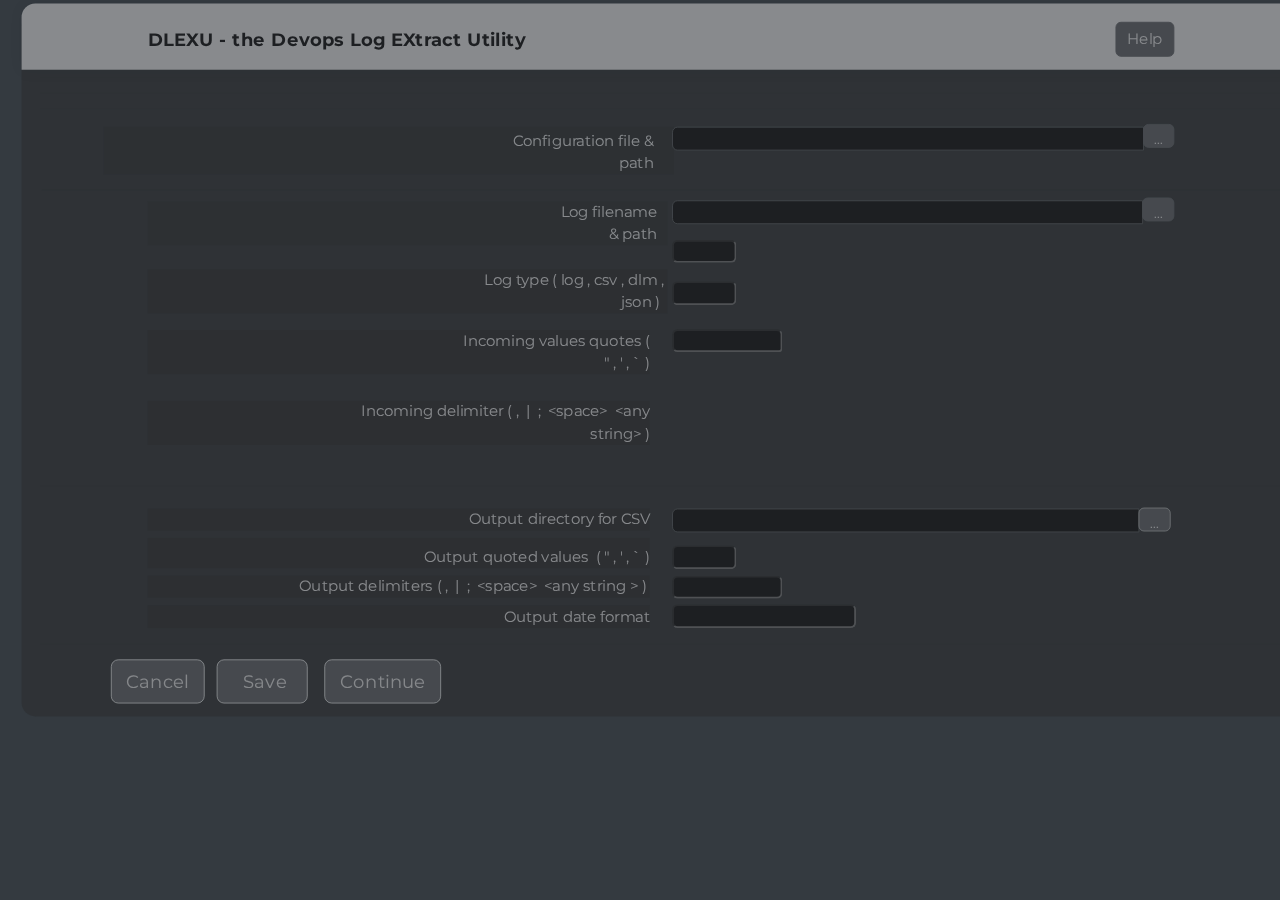
<file: dlexu/DlexuMenu/lib/index.html>
<!DOCTYPE html>
<html data-bs-theme="light" lang="en"
    style="background: var(--bs-gray-dark);height: 780px;opacity: 1;padding: 0px 0px 0px 0px;margin-left: -6px;padding-left: 2px;padding-top: 16px;margin-top: -34px;padding-bottom: 0px;margin-bottom: -124px;">

<head>
    <meta charset="utf-8">
    <meta name="viewport" content="width=device-width, initial-scale=1.0, shrink-to-fit=no">
    <title>Home - Brand</title>
    <link rel="stylesheet" href="assets/bootstrap/css/bootstrap.min.css">
    <link rel="stylesheet"
        href="https://fonts.googleapis.com/css?family=Montserrat:400,400i,700,700i,600,600i&amp;display=swap">
    <link rel="stylesheet" href="assets/css/styles.min.css">
</head>

<body
    style="height: 100%; width: 100%; min-width: 1390px; min-height: 765px; opacity: 0.54;filter: brightness(85%) contrast(91%) grayscale(37%) hue-rotate(360deg) saturate(5%);background: var(--bs-secondary-color);transform: translate(-164px) scale(0.92);margin-left: 134px;border-color: var(--bs-body-color);border-top-left-radius: 15px;border-top-right-radius: 15px;border-bottom-right-radius: 15px;border-bottom-left-radius: 15px;padding: 20px;backdrop-filter: opacity(0) brightness(106%);overflow: hidden;">
    <nav class="navbar navbar-expand-lg fixed-top bg-body clean-navbar navbar-light"
        style="margin: -5px 0px 12px;margin-bottom: -24px;margin-top: -10px;padding-bottom: 13px;border-top-left-radius: 15px;border-top-right-radius: 15px;">
        <div class="container"><a class="navbar-brand logo" href="#" style="font-size: 20px;font-weight: bold;">DLEXU -
                the Devops Log EXtract Utility</a><button class="btn btn-primary" type="button">Help</button></div>
    </nav>
    <hr>
    <hr>
    <hr>
    <hr>
    <hr style="opacity: 0.17;">
    <main class="page landing-page">
        <section>
            <div>
                <div class="container">
                    <div class="row">
                        <div class="col-md-6">
                            <div class="vstack"><label class="form-label"
                                    style="text-align: right;margin: 2px -17px 8px -19px;margin-top: 3px;background: var(--bs-secondary-color);color: var(--bs-body-bg);padding-top: 4px;padding-right: 22px;border-width: 0px;margin-right: -26px;padding-left: 443px;margin-left: -48px;">Configuration
                                    file &amp; path</label></div>
                        </div>
                        <div class="col-md-6">
                            <div class="vstack">
                                <div class="input-group"><input class="form-control" type="text"
                                        style="font-size: 14px;padding-bottom: 0px;padding-top: 0px;margin-top: 3px;margin-bottom: 9px;--bs-body-color: var(--bs-emphasis-color);--bs-body-bg: var(--bs-body-color);color: var(--bs-secondary-bg);background: var(--bs-body-color);height: 25.6px;"><button
                                        class="btn btn-primary" type="button"
                                        style="padding-left: 11px;margin-bottom: 3px;height: 25.6px;border-top-left-radius: 6px;border-bottom-left-radius: 6px;font-size: 14px;background: rgb(13, 110, 253);">...</button>
                                </div>
                            </div>
                        </div>
                    </div>
                </div>
            </div>
            <hr style="--bs-body-bg: var(--bs-body-color);--bs-body-color: var(--bs-border-color);margin: 8px 2px;">
            <section>
                <div>
                    <div class="container">
                        <div class="row">
                            <div class="col-md-6">
                                <div class="vstack"><label class="form-label"
                                        style="text-align: right;padding-top: 0px;margin-top: 4px;margin-right: -19px;color: var(--bs-body-bg);background: var(--bs-secondary-color);padding-left: 439px;padding-right: 11px;">Log
                                        filename &amp; path</label><label class="form-label"
                                        style="text-align: right;padding-top: 0px;padding-right: 4px;margin-right: -19px;color: var(--bs-body-bg);background: var(--bs-body-color);padding-left: 358px;margin-top: 18px;">Log
                                        type ( log , csv , dlm , json )&nbsp;</label><label class="form-label"
                                        style="text-align: right;padding-top: 0px;color: var(--bs-body-bg);background: var(--bs-body-color);padding-left: 338px;margin-bottom: 11px;margin-top: 10px;">Incoming
                                        values quotes ( " , ' , ` )</label><label class="form-label"
                                        style="text-align: right;margin-bottom: 28px;margin-top: 18px;background: var(--bs-body-color);color: var(--bs-body-bg);padding-left: 218px;">Incoming
                                        delimiter ( ,&nbsp; |&nbsp; ;&nbsp; &lt;space&gt;&nbsp; &lt;any string&gt;
                                        )</label></div>
                            </div>
                            <div class="col-md-6">
                                <div class="vstack">
                                    <div class="input-group"><input class="form-control" type="text"
                                            style="font-size: 14px;padding-bottom: 0px;padding-top: 0px;margin-top: 3px;margin-bottom: 9px;--bs-body-color: var(--bs-emphasis-color);--bs-body-bg: var(--bs-body-color);color: var(--bs-secondary-bg);background: var(--bs-body-color);height: 25.6px;"><button
                                            class="btn btn-primary" type="button"
                                            style="height: 25.6px;border-bottom-left-radius: 6px;border-top-left-radius: 6px;font-size: 14px;">...</button>
                                    </div><input type="text"
                                        style="padding-bottom: 0px;margin-top: 8px;margin-bottom: 8px;font-size: 14px;padding-top: 8px;--bs-body-bg: var(--bs-body-color);--bs-body-color: var(--bs-body-color);background: var(--bs-emphasis-color);color: var(--bs-secondary-bg);width: 70px;height: 25.6px;border-top-left-radius: 6px;border-bottom-left-radius: 6px;border-bottom-right-radius: 6px;border-top-right-radius: 6px;"><input
                                        type="text"
                                        style="padding-top: 0px;font-size: 14px;background: var(--bs-emphasis-color);padding-bottom: 0px;margin-top: 12px;width: 70px;color: var(--bs-secondary-bg);border-top-left-radius: 6px;border-top-right-radius: 6px;border-bottom-right-radius: 6px;border-bottom-left-radius: 6px;height: 25.6px;"><input
                                        type="text"
                                        style="font-size: 14px;background: var(--bs-emphasis-color);padding-bottom: 0px;padding-top: 0px;margin-top: 26px;width: 120px;color: var(--bs-secondary-bg);height: 25.6px;border-top-left-radius: 6px;border-top-right-radius: 6px;border-bottom-right-radius: 4px;border-bottom-left-radius: 6px;">
                                </div>
                            </div>
                        </div>
                    </div>
                </div>
                <hr>
            </section>
            <section>
                <div>
                    <div class="container">
                        <div class="row">
                            <div class="col-md-6">
                                <div class="vstack"><label class="form-label"
                                        style="text-align: right;background: var(--bs-body-color);color: var(--bs-body-bg);padding-top: 0px;margin-top: 8px;">Output
                                        directory for CSV</label><label class="form-label"
                                        style="text-align: right;background: var(--bs-body-color);color: var(--bs-body-bg);padding-top: 9px;">Output
                                        quoted values&nbsp; ( " , ' , ` )</label><label class="form-label"
                                        style="text-align: right;background: var(--bs-body-color);color: var(--bs-body-bg);padding-top: 0px;">Output
                                        delimiters ( ,&nbsp; |&nbsp; ;&nbsp; &lt;space&gt;&nbsp; &lt;any string &gt;
                                        )&nbsp;</label><label class="form-label"
                                        style="text-align: right;background: var(--bs-body-color);color: var(--bs-body-bg);padding-bottom: 0px;margin-bottom: 1px;padding-top: 1px;">Output
                                        date format</label></div>
                            </div>
                            <div class="col-md-6">
                                <div class="vstack">
                                    <div class="input-group"><input class="form-control" type="text"
                                            style="padding-top: 0px;padding-bottom: 3px;font-size: 14px;margin-bottom: 5px;margin-top: 8px;background: var(--bs-emphasis-color);color: var(--bs-secondary-bg);"><button
                                            class="btn btn-primary" type="button"
                                            style="margin-right: 4px;border-color: rgb(189,189,189);height: 25.6px;margin-bottom: 3px;margin-top: 7px;border-bottom-left-radius: 6px;border-top-left-radius: 6px;font-size: 14px;">...</button>
                                    </div><input type="text"
                                        style="font-size: 14px;padding-top: 0px;margin-top: 9px;margin-bottom: 7px;background: var(--bs-emphasis-color);width: 70px;color: var(--bs-secondary-bg);height: 25.6px;border-top-left-radius: 6px;border-top-right-radius: 6px;border-bottom-right-radius: 6px;border-bottom-left-radius: 6px;"><input
                                        type="text"
                                        style="font-size: 14px;margin-bottom: 6px;background: var(--bs-emphasis-color);width: 120px;color: var(--bs-secondary-bg);height: 25.6px;border-top-left-radius: 6px;border-top-right-radius: 6px;border-bottom-right-radius: 6px;border-bottom-left-radius: 6px;"><input
                                        type="text"
                                        style="font-size: 14px;background: var(--bs-emphasis-color);width: 200px;color: var(--bs-secondary-bg);height: 25.6px;border-top-left-radius: 6px;border-top-right-radius: 6px;border-bottom-right-radius: 6px;border-bottom-left-radius: 6px;">
                                </div>
                            </div>
                        </div>
                    </div>
                </div>
                <hr>
            </section>
        </section>
        <section></section>
        <section>
            <div class="text" style="--bs-body-bg: #ffffff;">
                <div class="row">
                    <div class="col-md-3" style="margin-right: 167px;"></div>
                    <div class="col-md-3" style="margin-right: -11px;"></div>
                    <div class="col-md-6 col-xxl-4"
                        style="margin-right: 29px;padding-right: 0px;padding-left: 113px;margin-left: 36px;"><button
                            class="btn btn-outline-light btn-lg" type="button"
                            style="text-align: right;border-color: rgb(248,248,250);background: rgb(13,110,253);margin-right: 18px;margin-left: -60px;">Cancel</button><button
                            class="btn btn-outline-light btn-lg" type="button"
                            style="text-align: left;border-color: rgb(248,248,250);background: rgb(13,110,253);padding-right: 0px;margin-left: -5px;margin-right: 18px;padding-left: 28px;width: 99px;">Save</button><button
                            class="btn btn-outline-light btn-lg" type="button"
                            style="text-align: right;border-color: rgb(248,248,250);background: rgb(13,110,253);">Continue</button>
                    </div>
                </div>
            </div>
        </section>
    </main>
    <script src="assets/bootstrap/js/bootstrap.min.js"></script>
    <script src="assets/js/script.min.js"></script>
</body>

</html>
</file>
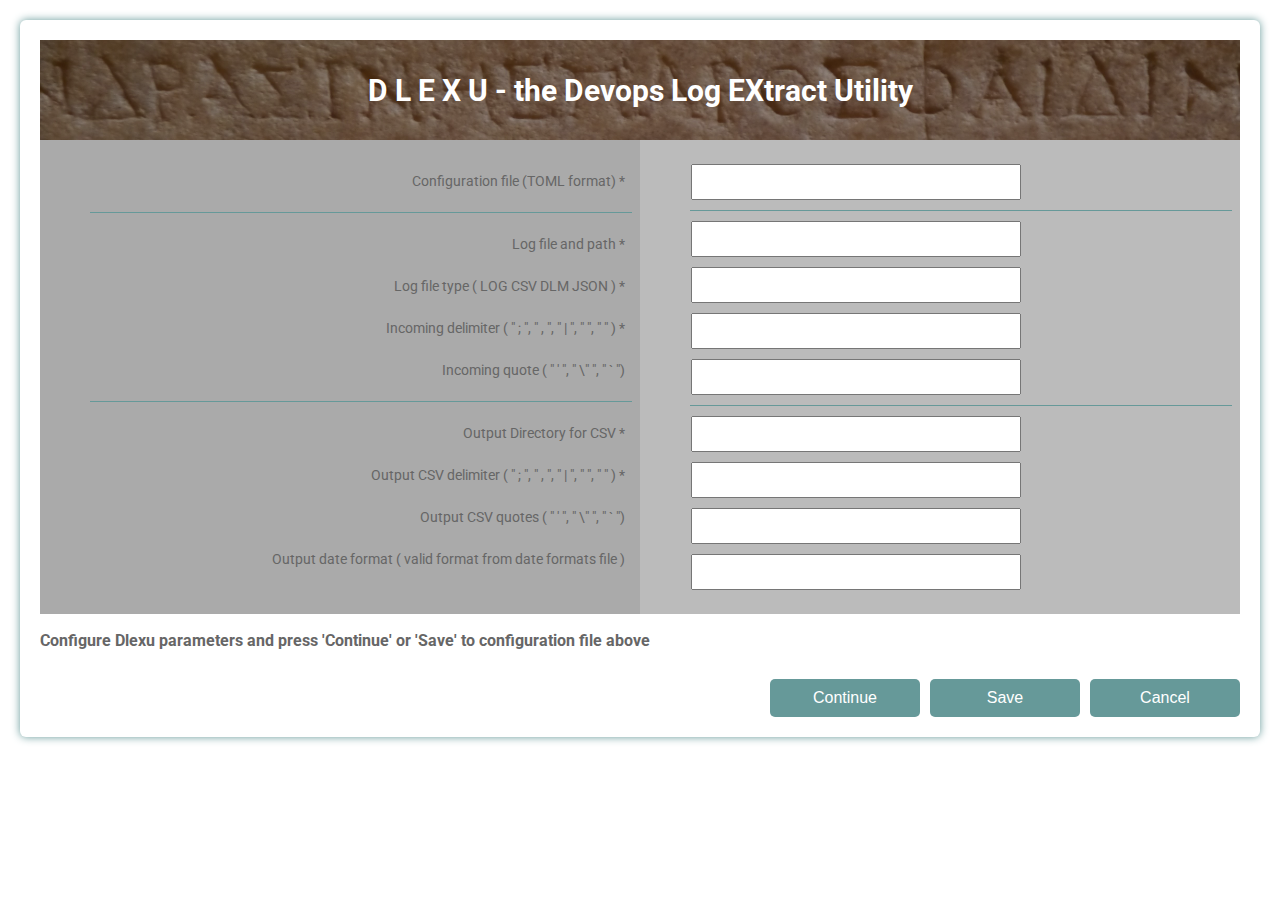
<file: dlexu/src/dlexumenu.html>
<!DOCTYPE html>
<meta name="viewport" content="width=device-width, initial-scale=1.0">
<html>

<head>
    <title>Julia Based Log Extract Utlity</title>
    <link href="https://fonts.googleapis.com/css?family=Roboto:300,400,500,700" rel="stylesheet">
    <link rel="stylesheet" href="https://use.fontawesome.com/releases/v5.5.0/css/all.css" integrity="sha384-B4dIYHKNBt8Bc12p+WXckhzcICo0wtJAoU8YZTY5qE0Id1GSseTk6S+L3BlXeVIU" crossorigin="anonymous">
    <style>
        html, body {
          min-height: 100%;
          }
          body, div, form, input, select, textarea, label, p {
          padding: 0;
          margin: 0;
          outline: none;
          font-family: Roboto, Arial, sans-serif;
          font-size: 14px;
          color: #666;
          line-height: 22px;
          }
          h1 {
          position: absolute;
          margin: 0;
          font-size: 30px;
          color: #fff;
          z-index: 2;
          line-height: 83px;
          }
          .testbox {
          display: flex;
          justify-content: center;
          align-items: center;
          height: inherit;
          padding: 20px;
          }
          form {
          width: 100%;
          padding: 20px;
          border-radius: 6px;
          background: #fff;
          box-shadow: 0 0 8px  #669999;
          }
          .banner {
          position: relative;
          height: 100px;
          background-image: url("P1010930.JPG");
          background-size: cover;
          display: flex;
          justify-content: center;
          align-items: center;
          text-align: center;
          }
          .banner::after {
          content: "";
          background-color: rgba(0, 0, 0, 0.2);
          position: absolute;
          width: 100%;
          height: 100%;
          }
          input {
          width: calc(60% - 5px);
          padding: 5px;
          }

          input.lim4 {
              size=4
          }

          .item:hover p, .item:hover i, .question:hover p, .question label:hover, input:hover::placeholder {
          color:  #669999;
          }
          .item input:hover, .item select:hover, .item textarea:hover {
          border: 1px solid transparent;
          box-shadow: 0 0 3px 0  #669999;
          color: #669999;
          }

          .iteml:hover p, .iteml:hover i, .question:hover p, .question label:hover, input:hover::placeholder {
          color:  #669999;
          }
          .iteml input:hover, .iteml select:hover, .item textarea:hover {
          border: 1px solid transparent;
          box-shadow: 0 0 3px 0  #669999;
          color: #669999;
          }

          .iteml {
          position: relative;
          text-align: left;
          margin: 10px 1px;
          }

          .itemr {
          position: relative;
          text-align: right;
          margin: 10px 0;
          }

          .item span {
          color: red;
          }

          .row {
            display: flex;
          }

          .column1 {
          display:block;
          flex-direction:column;
          flex-wrap:wrap;
             flex: 100%;
             padding: 10px;
          }
          .column1 div {
          width:99%;
          }

          .column2 {
          display:block;
          flex-direction:column;
          flex-wrap:wrap;
             flex: 100%;
             padding: 10px;
          }
          .column2 div {
          width:99%;
          }

          .column3 {
          display:flex;
          justify-content:space-between;
          flex-direction:row;
          flex-wrap:wrap;
             flex: 20%;
             padding: 10px;
          }

          ul.noitem {
            list-style-type: none;
          }

          .btn-block {
          margin-top: 10px;
          text-align: center;
          float: right;
          margin-left:10px;
          }
          button {
          width: 150px;
          padding: 10px;
          border: none;
          border-radius: 5px;
          background:  #669999;
          font-size: 16px;
          color: #fff;
          cursor: pointer;
          }
          button:hover {
          background:  #a3c2c2;
          }

          li.b {
            margin: 20px 0;
          }
    </style>
                <script>

	            window.onbeforeunload = function() {
				    return "Are you sure you want to leave DLEXU?";
	            };

	            function closePage() {
				    window.close();
	            }
            </script>
</head>

<body>

    <div class="testbox">
        <form action="/">
            <div class="banner">
                <h1>D L E X U - the Devops Log EXtract Utility</h1>
            </div>

            <div class="row">
                <div class="column1" style="background-color:#aaa;">
                    <ul class="noitem">
                        <li class="b">
                            <div class="itemr">
                                <label for="cfgfile">Configuration file (TOML format) <span>*</span> </label>
                            </div>
                        </li>
                        <hr width="100%" color=#669999 size="1px" align="left" />
                        <li class="b">
                            <div class="itemr">
                                <label for="logfile">Log file and path <span>*</span></label>
                            </div>
                        </li>
                        <li class="b">
                            <div class="itemr">
                                <label for="infiletype">Log file type ( LOG CSV DLM JSON ) <span>*</span> </label>
                            </div>
                        </li>
                        <li class="b">
                            <div class="itemr">
                                <label for="indelm">Incoming delimiter ( " ; ", " , ", " | ", " <any str> ", " <space> " ) <span>*</span> </label>
                            </div>
                        </li>
                        <li class="b">
                            <div class="itemr">
                                <label for="inquote">Incoming quote ( " ' ", " \" ", " ` ") </label>
                            </div>
                        </li>
                        <hr width="100%" color=#669999 size="1px" align="left" />
                        <li class="b">
                            <div class="itemr">
                                <label for="outdir">Output Directory for CSV <span>*</span> </label>
                            </div>
                        </li>
                        <li class="b">
                            <div class="itemr">
                                <label for="delimiter">Output CSV delimiter ( " ; ", " , ", " | ", " <any str> ", " <space> " ) <span>*</span></label>
                            </div>
                        </li>
                        <li class="b">
                            <div class="itemr">
                                <label for="quotes">Output CSV quotes ( " ' ", " \" ", " ` ") </label>
                            </div>
                        </li>
                        <li class="b">
                            <div class="itemr">
                                <label for="datefmt">Output date format ( valid format from date formats file ) </label>
                            </div </li>
                    </ul>
                </div>

                <div class="column2" style="background-color:#bbb;">
                    <ul class="noitem">
                        <li>
                            <div class="iteml">
                                <input id="cfgfile" type="text" name="cfgfile" required/>
                            </div>
                        </li>
                        <hr width="100%" color=#669999 size="1px" align="left" />
                        <li>
                            <div class="iteml">
                                <input id="logfile" type="text" name="logfile" required/>
                            </div>
                        </li>
                        <li>
                            <div class="iteml">
                                <input class=lim4" id="infiletype" type="text" name="infiletype" required/>
                            </div>
                        </li>
                        <li>
                            <div class="iteml">
                                <input id="indelm" type="text" name="indelm" required/>
                            </div>
                        </li>
                        <li>
                            <div class="iteml">
                                <input id="inquote" type="text" name="inquote" />
                            </div>
                        </li>
                        <hr width="100%" color=#669999 size="1px" align="left" />
                        <li>
                            <div class="iteml">
                                <input id="outdir" type="text" name="outdir" required/>
                            </div>
                        </li>
                        <li>
                            <div class="iteml">
                                <input id="delimiter" type="text" name="delimiter" required/>
                            </div>
                        </li>
                        <li>
                            <div class="iteml">
                                <input id="quotes" type="text" name="quotes" />
                            </div>
                        </li>
                        <li>
                            <div class="iteml">
                                <input id="datefmt" type="text" name="datefmt" />
                            </div>
                        </li>
                    </ul>
                </div>

            </div>

            <h3>Configure Dlexu parameters and press 'Continue' or 'Save' to configuration file above</h3>
            <div class="btn-block">
                <button type="cancel" href="/">Cancel</button>
            </div>
            <div class="btn-block">
                <button type="save" href="/">Save</button>
            </div>
            <div class="btn-block">
                <button type="continue" href="/">Continue</button>
            </div>


        </form>
    </div>
</body>

</html>
</file>
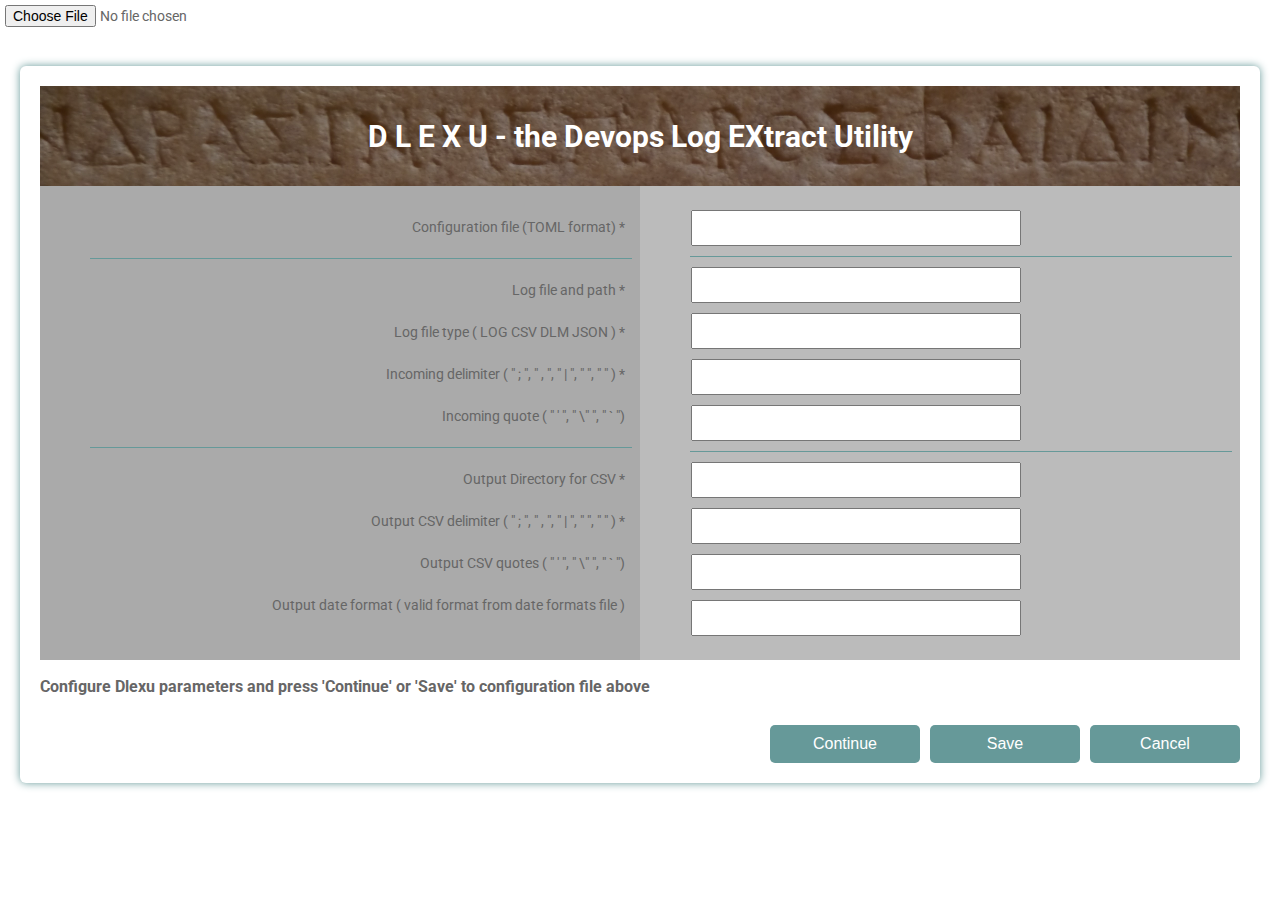
<file: dlexu/src/dlexumenuBU2.html>
<!DOCTYPE html>
<meta name="viewport" content="width=device-width, initial-scale=1.0">
<html>

<head>
    <title>Julia Based Log Extract Utlity</title>
    <link href="https://fonts.googleapis.com/css?family=Roboto:300,400,500,700" rel="stylesheet">
    <link rel="stylesheet" href="https://use.fontawesome.com/releases/v5.5.0/css/all.css" integrity="sha384-B4dIYHKNBt8Bc12p+WXckhzcICo0wtJAoU8YZTY5qE0Id1GSseTk6S+L3BlXeVIU" crossorigin="anonymous">
    <style>
        html, body {
          min-height: 100%;
          }
          body, div, form, input, select, textarea, label, p {
          padding: 0;
          margin: 0;
          outline: none;
          font-family: Roboto, Arial, sans-serif;
          font-size: 14px;
          color: #666;
          line-height: 22px;
          }
          h1 {
          position: absolute;
          margin: 0;
          font-size: 30px;
          color: #fff;
          z-index: 2;
          line-height: 83px;
          }
          .testbox {
          display: flex;
          justify-content: center;
          align-items: center;
          height: inherit;
          padding: 20px;
          }
          form {
          width: 100%;
          padding: 20px;
          border-radius: 6px;
          background: #fff;
          box-shadow: 0 0 8px  #669999;
          }
          .banner {
          position: relative;
          height: 100px;
          background-image: url("P1010930.JPG");
          background-size: cover;
          display: flex;
          justify-content: center;
          align-items: center;
          text-align: center;
          }
          .banner::after {
          content: "";
          background-color: rgba(0, 0, 0, 0.2);
          position: absolute;
          width: 100%;
          height: 100%;
          }
          input {
          width: calc(60% - 5px);
          padding: 5px;
          }

          input.lim4 {
              size=4
          }

          .item:hover p, .item:hover i, .question:hover p, .question label:hover, input:hover::placeholder {
          color:  #669999;
          }
          .item input:hover, .item select:hover, .item textarea:hover {
          border: 1px solid transparent;
          box-shadow: 0 0 3px 0  #669999;
          color: #669999;
          }

          .iteml:hover p, .iteml:hover i, .question:hover p, .question label:hover, input:hover::placeholder {
          color:  #669999;
          }
          .iteml input:hover, .iteml select:hover, .item textarea:hover {
          border: 1px solid transparent;
          box-shadow: 0 0 3px 0  #669999;
          color: #669999;
          }

          .iteml {
          position: relative;
          text-align: left;
          margin: 10px 1px;
          }

          .itemr {
          position: relative;
          text-align: right;
          margin: 10px 0;
          }

          .item span {
          color: red;
          }

          .row {
            display: flex;
          }

          .column1 {
          display:block;
          flex-direction:column;
          flex-wrap:wrap;
             flex: 100%;
             padding: 10px;
          }
          .column1 div {
          width:99%;
          }

          .column2 {
          display:block;
          flex-direction:column;
          flex-wrap:wrap;
             flex: 100%;
             padding: 10px;
          }
          .column2 div {
          width:99%;
          }

          .column3 {
          display:flex;
          justify-content:space-between;
          flex-direction:row;
          flex-wrap:wrap;
             flex: 20%;
             padding: 10px;
          }

          ul.noitem {
            list-style-type: none;
          }

          .btn-block {
          margin-top: 10px;
          text-align: center;
          float: right;
          margin-left:10px;
          }
          button {
          width: 150px;
          padding: 10px;
          border: none;
          border-radius: 5px;
          background:  #669999;
          font-size: 16px;
          color: #fff;
          cursor: pointer;
          }
          button:hover {
          background:  #a3c2c2;
          }

          li.b {
            margin: 20px 0;
          }
    </style>
   <script type="text/javascript" src="./dlexumenu.js"></script>

</head>

<body>
   <input type="file" id="fileInput">
    <pre id="output"></pre>

    <div class="testbox">
        <form action="/">
            <div class="banner">
                <h1>D L E X U - the Devops Log EXtract Utility</h1>
            </div>

            <div class="row">
                <div class="column1" style="background-color:#aaa;">
                    <ul class="noitem">
                        <li class="b">
                            <div class="itemr">
                                <label for="cfgfile">Configuration file (TOML format) <span>*</span> </label>
                            </div>
                        </li>
                        <hr width="100%" color=#669999 size="1px" align="left" />
                        <li class="b">
                            <div class="itemr">
                                <label for="logfile">Log file and path <span>*</span></label>
                            </div>
                        </li>
                        <li class="b">
                            <div class="itemr">
                                <label for="infiletype">Log file type ( LOG CSV DLM JSON ) <span>*</span> </label>
                            </div>
                        </li>
                        <li class="b">
                            <div class="itemr">
                                <label for="indelm">Incoming delimiter ( " ; ", " , ", " | ", " <any str> ", " <space> " ) <span>*</span> </label>
                            </div>
                        </li>
                        <li class="b">
                            <div class="itemr">
                                <label for="inquote">Incoming quote ( " ' ", " \" ", " ` ") </label>
                            </div>
                        </li>
                        <hr width="100%" color=#669999 size="1px" align="left" />
                        <li class="b">
                            <div class="itemr">
                                <label for="outdir">Output Directory for CSV <span>*</span> </label>
                            </div>
                        </li>
                        <li class="b">
                            <div class="itemr">
                                <label for="delimiter">Output CSV delimiter ( " ; ", " , ", " | ", " <any str> ", " <space> " ) <span>*</span></label>
                            </div>
                        </li>
                        <li class="b">
                            <div class="itemr">
                                <label for="quotes">Output CSV quotes ( " ' ", " \" ", " ` ") </label>
                            </div>
                        </li>
                        <li class="b">
                            <div class="itemr">
                                <label for="datefmt">Output date format ( valid format from date formats file ) </label>
                            </div </li>
                    </ul>
                </div>

                <div class="column2" style="background-color:#bbb;">
                    <ul class="noitem">
                        <li>
                            <div class="iteml">
                                <input id="cfgfile" type="text" name="cfgfile" required/>
                            </div>
                        </li>
                        <hr width="100%" color=#669999 size="1px" align="left" />
                        <li>
                            <div class="iteml">
                                <input id="logfile" type="text" name="logfile" required/>
                            </div>
                        </li>
                        <li>
                            <div class="iteml">
                                <input class=lim4" id="infiletype" type="text" name="infiletype" required/>
                            </div>
                        </li>
                        <li>
                            <div class="iteml">
                                <input id="indelm" type="text" name="indelm" required/>
                            </div>
                        </li>
                        <li>
                            <div class="iteml">
                                <input id="inquote" type="text" name="inquote" />
                            </div>
                        </li>
                        <hr width="100%" color=#669999 size="1px" align="left" />
                        <li>
                            <div class="iteml">
                                <input id="outdir" type="text" name="outdir" required/>
                            </div>
                        </li>
                        <li>
                            <div class="iteml">
                                <input id="delimiter" type="text" name="delimiter" required/>
                            </div>
                        </li>
                        <li>
                            <div class="iteml">
                                <input id="quotes" type="text" name="quotes" />
                            </div>
                        </li>
                        <li>
                            <div class="iteml">
                                <input id="datefmt" type="text" name="datefmt" />
                            </div>
                        </li>
                    </ul>
                </div>

            </div>

            <h3>Configure Dlexu parameters and press 'Continue' or 'Save' to configuration file above</h3>
            <div class="btn-block">
                <button type="cancel" href="/">Cancel</button>
            </div>
            <div class="btn-block">
                <button type="save" href="/">Save</button>
            </div>
            <div class="btn-block">
                <button type="continue" href="/">Continue</button>
            </div>


        </form>
    </div>
</body>

</html>
</file>
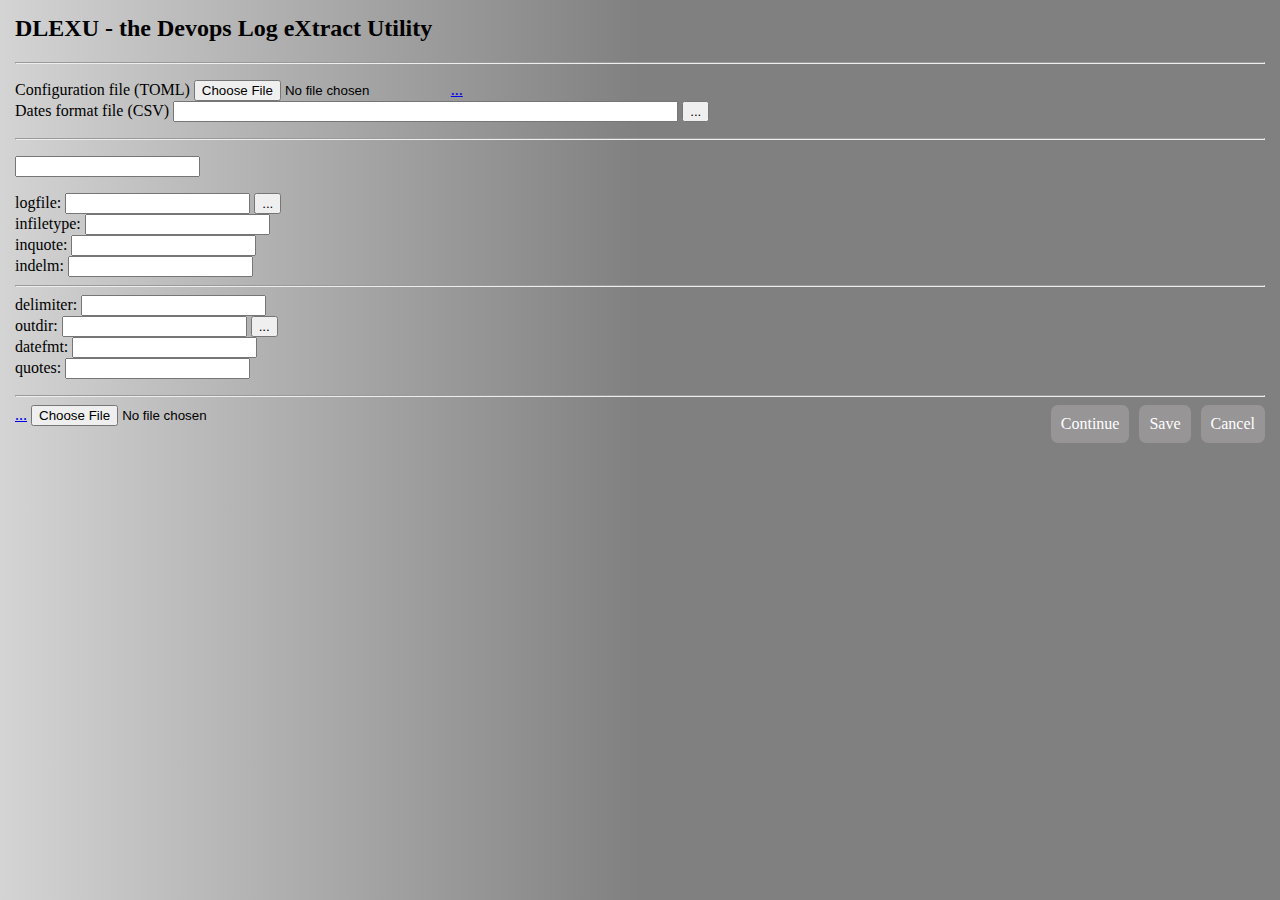
<file: dlexu/src/mainmenu.html>
<html lang="en" xmlns="http://www.w3.org/1999/xhtml">
<head>
  <meta name="generator" content="HTML for using in the DLEXU application main menu" />

<script type="text/javascript">
   
    function performClick(elemId) {
   var elem = document.getElementById(elemId);
   if(elem && document.createEvent) {
      var evt = document.createEvent("MouseEvents");
      evt.initEvent("click", true, false);
      elem.dispatchEvent(evt);
   }
    } 

    function output() {
        document.getElementById("printoutput").value = "file name here";
    }
    function endDlexUi(window) {
        console.log('Cancel pressed')
    }
    function resizeToMinimum() {
       const minimum = [500, 320];
       const current = [window.outerWidth, window.outerHeight];
       const restricted = [Math.max(minimum[0], current[0]), Math.max(minimum[1], current[1])];
       window.resizeTo(restricted[0], restricted[1]);
    }

    async function callV() {
        // Call a V function that takes an argument and returns a value.
        const res = await window.my_v_func('Hello from JS!');
        console.log(res);
    }

     window.addEventListener('resize', resizeToMinimum);
     
     var size = [window.width,window.height];
     $(window).resize(function(){
        window.resizeTo(size[0],size[1]);
     });


    

</script>

<style type="text/css">

     body {
       background: #D4D4D4;
       background: -moz-linear-gradient(left, #D4D4D4 0%, #808080 50%, #144E75 100%);
       background: -webkit-linear-gradient(left, #D4D4D4 0%, #2388CB 50%, #144E75 100%);
       background: linear-gradient(to right, #D4D4D4 0%, #808080 50%, #808080 100%);
       align-items: left;
       justify-content: left;
       h width: 95%;
       height: 95%;
       overflow: hidden;       
       margin: 15;
     }
  
     .myButton {
        background-color: #979596;
        border: none;
        color: white;  
        text-align: center;
        text-decoration: none;
        display: inline-block;
        font-size: 16px;
        float: right;
        padding: 10px; 
        border-radius: 7px;
        margin-left:10px; 
    }

    .myButton:hover {background: #1C6EA4;}
    .myButton:active {background: #144E75;}  
  
</style>

  <title>DLEXU</title>
</head>

<body>
  <h2 style="text-align: left;"><strong>DLEXU - the Devops Log eXtract
  Utility</strong></h2>
  <hr />

  <p><label for="Configuration file (TOML)">Configuration file (TOML)</label>
  <input type="file" id="cfgfile" name="cfgfile" required="yes" size="60"/>
  <a href="#" onclick="performClick('cfgfile');">...</a><br />

  <label for="Dates format file (CSV)">Dates format file (CSV)</label> <input type="text"
  id="name" name="name" required="" size="60" /> <button onclick=
  "getCfgFile()">...</button></p>
  <hr />

  <p><input id="printoutput" readonly="readonly" type="text" /></p>

  <div id="content"></div>

  <form action="/action.php" method="post">
    logfile: <input name="logfile&quot;" type="text" /> <button onclick=
    "onButtonClicked()">...</button><br />
    infiletype: <input name="infiletype&quot;" type="text" /><br />
    inquote: <input name="inquote&quot;" type="text" /><br />
    indelm: <input name="indelm&quot;" type="text" /><br />
    <hr />
    delimiter: <input name="delimiter&quot;" type="text" /><br />
    outdir: <input name="outdir&quot;" type="text" /> <button onclick=
    "onButtonClicked()">...</button><br />
    datefmt: <input name="datefmt&quot;" type="text" /><br />
    quotes: <input name="quotes&quot;" type="text" />
  </form>
  <hr />

  <div class="myButton" id="cancbutt" type="button" value="End Dlexu" onclick=
  "endDlexUi()">
    Cancel
  </div>

  <div class="myButton" id="savebutt" type="button" value="Save Configuration" onclick=
  "output()">
    Save
  </div>

  <div class="myButton" id="contbutt" type="button" value="Save and run DLEXU" onclick=
  "callV()">
    Continue
  </div>

  <a href="#" onclick="performClick('theFile');">...</a>
<input type="file" id="theFile" />

</body>
</html>
</file>
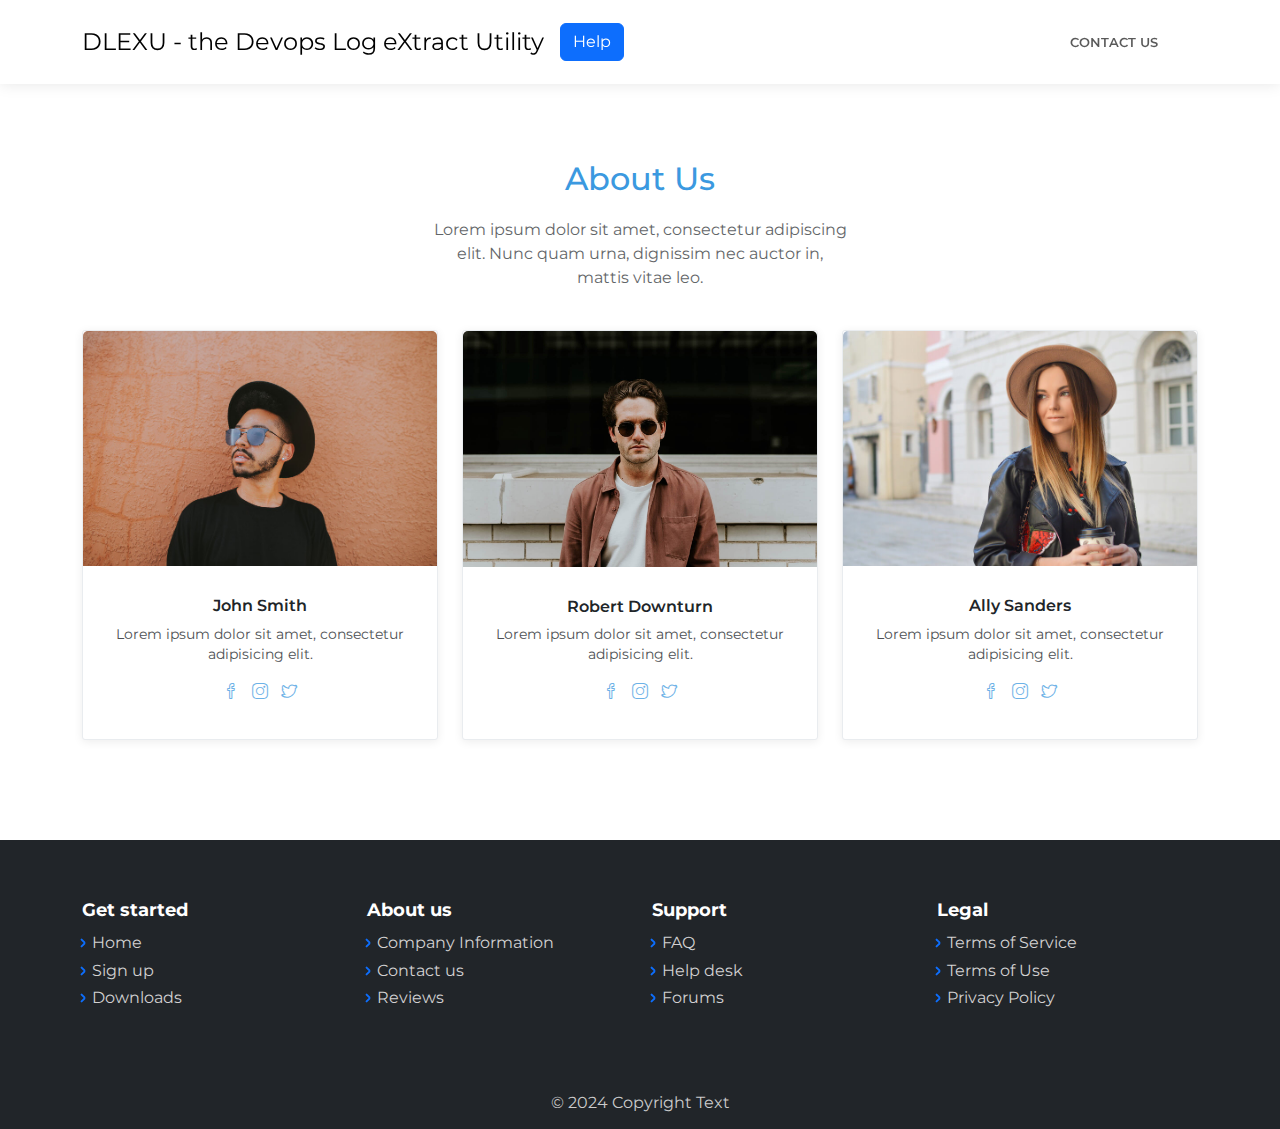
<file: dlexu/DlexuMenu/lib/about-us.html>
<!DOCTYPE html><html data-bs-theme="light" lang="en"><head><meta charset="utf-8"><meta name="viewport" content="width=device-width, initial-scale=1.0, shrink-to-fit=no"><title>About Us - Brand</title><link rel="stylesheet" href="assets/bootstrap/css/bootstrap.min.css"><link rel="stylesheet" href="https://fonts.googleapis.com/css?family=Montserrat:400,400i,700,700i,600,600i&amp;display=swap"><link rel="stylesheet" href="assets/fonts/simple-line-icons.min.css"><link rel="stylesheet" href="assets/css/styles.min.css"></head><body><nav class="navbar navbar-expand-lg fixed-top bg-body clean-navbar navbar-light"><div class="container"><a class="navbar-brand logo" href="#">DLEXU - the Devops Log eXtract Utility</a><button class="btn btn-primary" type="button">Help</button><div class="collapse navbar-collapse" id="navcol-1"><ul class="navbar-nav ms-auto"><li class="nav-item"></li><li class="nav-item"></li><li class="nav-item"></li><li class="nav-item"></li><li class="nav-item"><a class="nav-link" href="contact-us.html">Contact Us</a></li></ul></div></div></nav><main class="page"><section class="clean-block about-us"><div class="container"><div class="block-heading"><h2 class="text-info">About Us</h2><p>Lorem ipsum dolor sit amet, consectetur adipiscing elit. Nunc quam urna, dignissim nec auctor in, mattis vitae leo.</p></div><div class="row justify-content-center"><div class="col-sm-6 col-lg-4"><div class="card text-center clean-card"><img class="card-img-top w-100 d-block" src="assets/img/avatars/avatar1.jpg"><div class="card-body info"><h4 class="card-title">John Smith</h4><p class="card-text">Lorem ipsum dolor sit amet, consectetur adipisicing elit.</p><div class="icons"><a href="#"><i class="icon-social-facebook"></i></a><a href="#"><i class="icon-social-instagram"></i></a><a href="#"><i class="icon-social-twitter"></i></a></div></div></div></div><div class="col-sm-6 col-lg-4"><div class="card text-center clean-card"><img class="card-img-top w-100 d-block" src="assets/img/avatars/avatar2.jpg"><div class="card-body info"><h4 class="card-title">Robert Downturn</h4><p class="card-text">Lorem ipsum dolor sit amet, consectetur adipisicing elit.</p><div class="icons"><a href="#"><i class="icon-social-facebook"></i></a><a href="#"><i class="icon-social-instagram"></i></a><a href="#"><i class="icon-social-twitter"></i></a></div></div></div></div><div class="col-sm-6 col-lg-4"><div class="card text-center clean-card"><img class="card-img-top w-100 d-block" src="assets/img/avatars/avatar3.jpg"><div class="card-body info"><h4 class="card-title">Ally Sanders</h4><p class="card-text">Lorem ipsum dolor sit amet, consectetur adipisicing elit.</p><div class="icons"><a href="#"><i class="icon-social-facebook"></i></a><a href="#"><i class="icon-social-instagram"></i></a><a href="#"><i class="icon-social-twitter"></i></a></div></div></div></div></div></div></section></main><footer class="page-footer dark"><div class="container"><div class="row"><div class="col-sm-3"><h5>Get started</h5><ul><li><a href="#">Home</a></li><li><a href="#">Sign up</a></li><li><a href="#">Downloads</a></li></ul></div><div class="col-sm-3"><h5>About us</h5><ul><li><a href="#">Company Information</a></li><li><a href="#">Contact us</a></li><li><a href="#">Reviews</a></li></ul></div><div class="col-sm-3"><h5>Support</h5><ul><li><a href="#">FAQ</a></li><li><a href="#">Help desk</a></li><li><a href="#">Forums</a></li></ul></div><div class="col-sm-3"><h5>Legal</h5><ul><li><a href="#">Terms of Service</a></li><li><a href="#">Terms of Use</a></li><li><a href="#">Privacy Policy</a></li></ul></div></div></div><div class="footer-copyright"><p>© 2024 Copyright Text</p></div></footer><script src="assets/bootstrap/js/bootstrap.min.js"></script><script src="assets/js/script.min.js"></script></body></html>
</file>
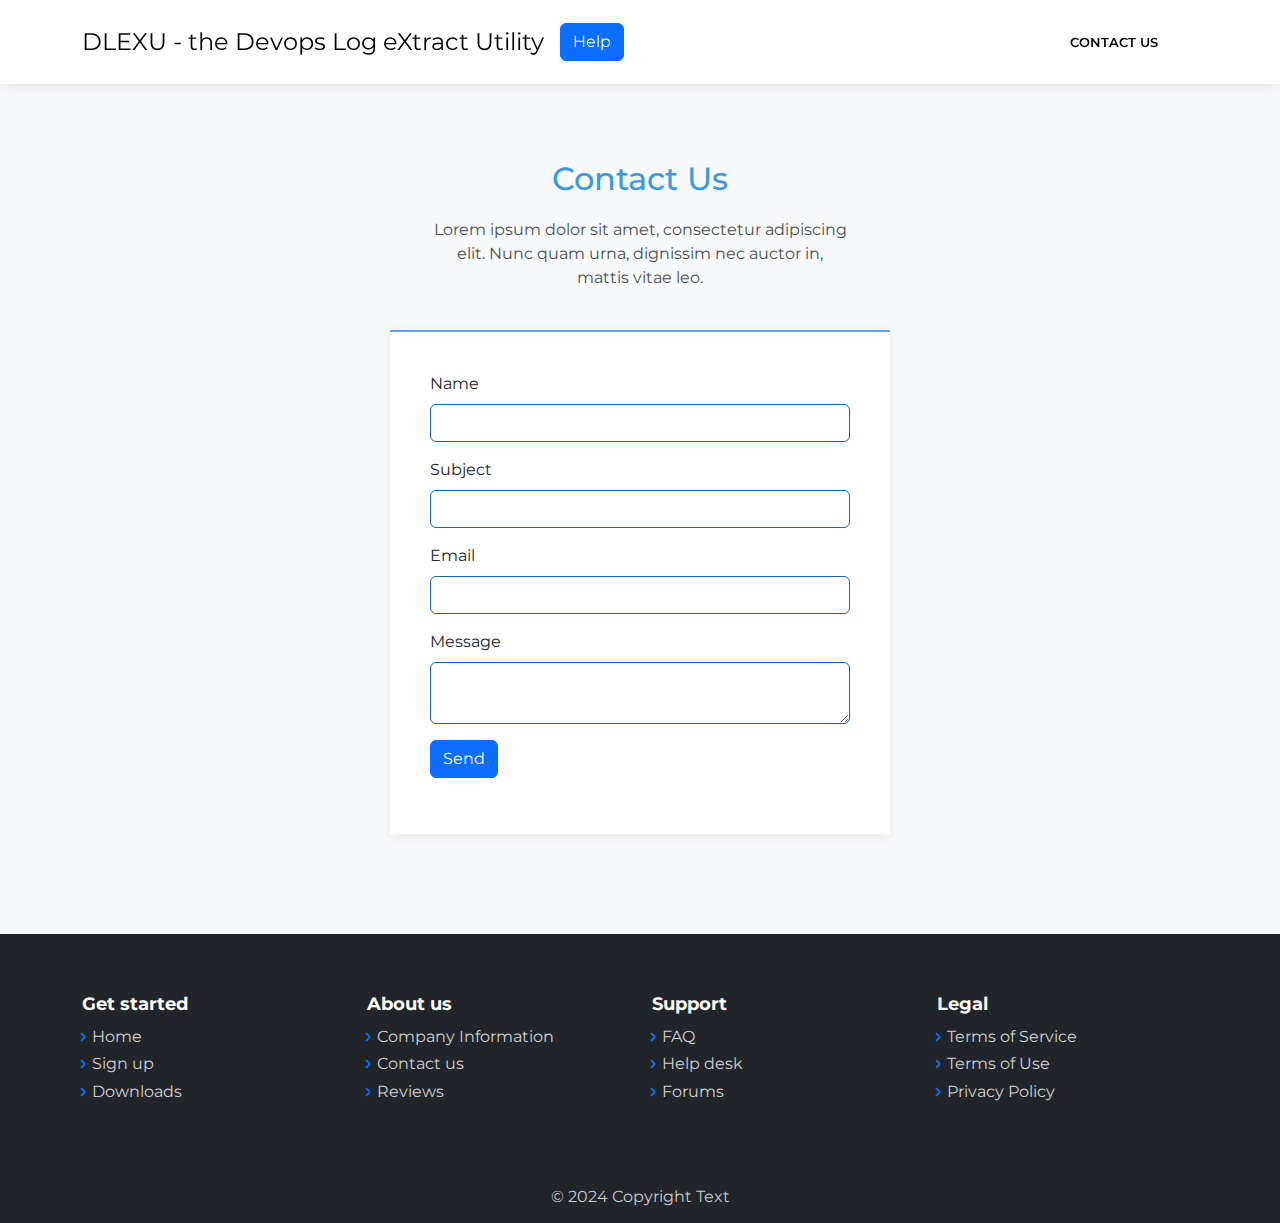
<file: dlexu/DlexuMenu/lib/contact-us.html>
<!DOCTYPE html><html data-bs-theme="light" lang="en"><head><meta charset="utf-8"><meta name="viewport" content="width=device-width, initial-scale=1.0, shrink-to-fit=no"><title>Contact Us - Brand</title><link rel="stylesheet" href="assets/bootstrap/css/bootstrap.min.css"><link rel="stylesheet" href="https://fonts.googleapis.com/css?family=Montserrat:400,400i,700,700i,600,600i&amp;display=swap"><link rel="stylesheet" href="assets/css/styles.min.css"></head><body><nav class="navbar navbar-expand-lg fixed-top bg-body clean-navbar navbar-light"><div class="container"><a class="navbar-brand logo" href="#">DLEXU - the Devops Log eXtract Utility</a><button class="btn btn-primary" type="button">Help</button><div class="collapse navbar-collapse" id="navcol-1"><ul class="navbar-nav ms-auto"><li class="nav-item"></li><li class="nav-item"></li><li class="nav-item"></li><li class="nav-item"></li><li class="nav-item"><a class="nav-link active" href="contact-us.html">Contact Us</a></li></ul></div></div></nav><main class="page contact-us-page"><section class="clean-block clean-form dark"><div class="container"><div class="block-heading"><h2 class="text-info">Contact Us</h2><p>Lorem ipsum dolor sit amet, consectetur adipiscing elit. Nunc quam urna, dignissim nec auctor in, mattis vitae leo.</p></div><form><div class="mb-3"><label class="form-label" for="name">Name</label><input class="form-control" type="text" id="name" name="name" data-bs-theme="light"></div><div class="mb-3"><label class="form-label" for="subject">Subject</label><input class="form-control" type="text" id="subject" name="subject" data-bs-theme="light"></div><div class="mb-3"><label class="form-label" for="email">Email</label><input class="form-control" type="email" id="email" name="email" data-bs-theme="light"></div><div class="mb-3"><label class="form-label" for="message">Message</label><textarea class="form-control" id="message" name="message" data-bs-theme="light"></textarea></div><div class="mb-3"><button class="btn btn-primary" type="submit">Send</button></div></form></div></section></main><footer class="page-footer dark"><div class="container"><div class="row"><div class="col-sm-3"><h5>Get started</h5><ul><li><a href="#">Home</a></li><li><a href="#">Sign up</a></li><li><a href="#">Downloads</a></li></ul></div><div class="col-sm-3"><h5>About us</h5><ul><li><a href="#">Company Information</a></li><li><a href="#">Contact us</a></li><li><a href="#">Reviews</a></li></ul></div><div class="col-sm-3"><h5>Support</h5><ul><li><a href="#">FAQ</a></li><li><a href="#">Help desk</a></li><li><a href="#">Forums</a></li></ul></div><div class="col-sm-3"><h5>Legal</h5><ul><li><a href="#">Terms of Service</a></li><li><a href="#">Terms of Use</a></li><li><a href="#">Privacy Policy</a></li></ul></div></div></div><div class="footer-copyright"><p>© 2024 Copyright Text</p></div></footer><script src="assets/bootstrap/js/bootstrap.min.js"></script><script src="assets/js/script.min.js"></script></body></html>
</file>
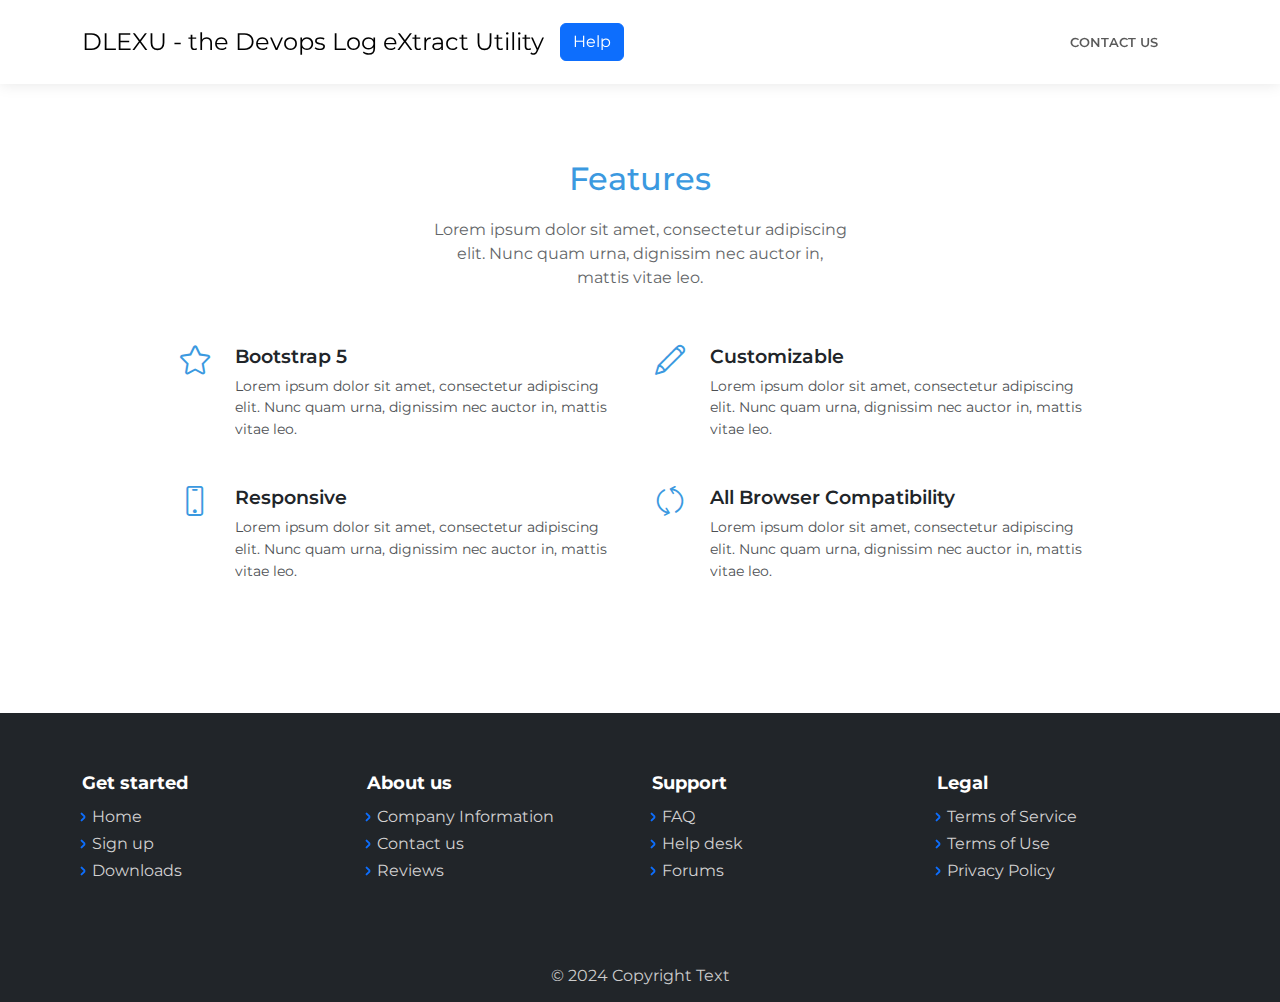
<file: dlexu/DlexuMenu/lib/features.html>
<!DOCTYPE html><html data-bs-theme="light" lang="en"><head><meta charset="utf-8"><meta name="viewport" content="width=device-width, initial-scale=1.0, shrink-to-fit=no"><title>Features - Brand</title><link rel="stylesheet" href="assets/bootstrap/css/bootstrap.min.css"><link rel="stylesheet" href="https://fonts.googleapis.com/css?family=Montserrat:400,400i,700,700i,600,600i&amp;display=swap"><link rel="stylesheet" href="assets/fonts/simple-line-icons.min.css"><link rel="stylesheet" href="assets/css/styles.min.css"></head><body><nav class="navbar navbar-expand-lg fixed-top bg-body clean-navbar navbar-light"><div class="container"><a class="navbar-brand logo" href="#">DLEXU - the Devops Log eXtract Utility</a><button class="btn btn-primary" type="button">Help</button><div class="collapse navbar-collapse" id="navcol-1"><ul class="navbar-nav ms-auto"><li class="nav-item"></li><li class="nav-item"></li><li class="nav-item"></li><li class="nav-item"></li><li class="nav-item"><a class="nav-link" href="contact-us.html">Contact Us</a></li></ul></div></div></nav><main class="page"><section class="clean-block features"><div class="container"><div class="block-heading"><h2 class="text-info">Features</h2><p>Lorem ipsum dolor sit amet, consectetur adipiscing elit. Nunc quam urna, dignissim nec auctor in, mattis vitae leo.</p></div><div class="row justify-content-center"><div class="col-md-5 feature-box"><i class="icon-star icon"></i><h4>Bootstrap 5</h4><p>Lorem ipsum dolor sit amet, consectetur adipiscing elit. Nunc quam urna, dignissim nec auctor in, mattis vitae leo.</p></div><div class="col-md-5 feature-box"><i class="icon-pencil icon"></i><h4>Customizable</h4><p>Lorem ipsum dolor sit amet, consectetur adipiscing elit. Nunc quam urna, dignissim nec auctor in, mattis vitae leo.</p></div><div class="col-md-5 feature-box"><i class="icon-screen-smartphone icon"></i><h4>Responsive</h4><p>Lorem ipsum dolor sit amet, consectetur adipiscing elit. Nunc quam urna, dignissim nec auctor in, mattis vitae leo.</p></div><div class="col-md-5 feature-box"><i class="icon-refresh icon"></i><h4>All Browser Compatibility</h4><p>Lorem ipsum dolor sit amet, consectetur adipiscing elit. Nunc quam urna, dignissim nec auctor in, mattis vitae leo.</p></div></div></div></section></main><footer class="page-footer dark"><div class="container"><div class="row"><div class="col-sm-3"><h5>Get started</h5><ul><li><a href="#">Home</a></li><li><a href="#">Sign up</a></li><li><a href="#">Downloads</a></li></ul></div><div class="col-sm-3"><h5>About us</h5><ul><li><a href="#">Company Information</a></li><li><a href="#">Contact us</a></li><li><a href="#">Reviews</a></li></ul></div><div class="col-sm-3"><h5>Support</h5><ul><li><a href="#">FAQ</a></li><li><a href="#">Help desk</a></li><li><a href="#">Forums</a></li></ul></div><div class="col-sm-3"><h5>Legal</h5><ul><li><a href="#">Terms of Service</a></li><li><a href="#">Terms of Use</a></li><li><a href="#">Privacy Policy</a></li></ul></div></div></div><div class="footer-copyright"><p>© 2024 Copyright Text</p></div></footer><script src="assets/bootstrap/js/bootstrap.min.js"></script><script src="assets/js/script.min.js"></script></body></html>
</file>
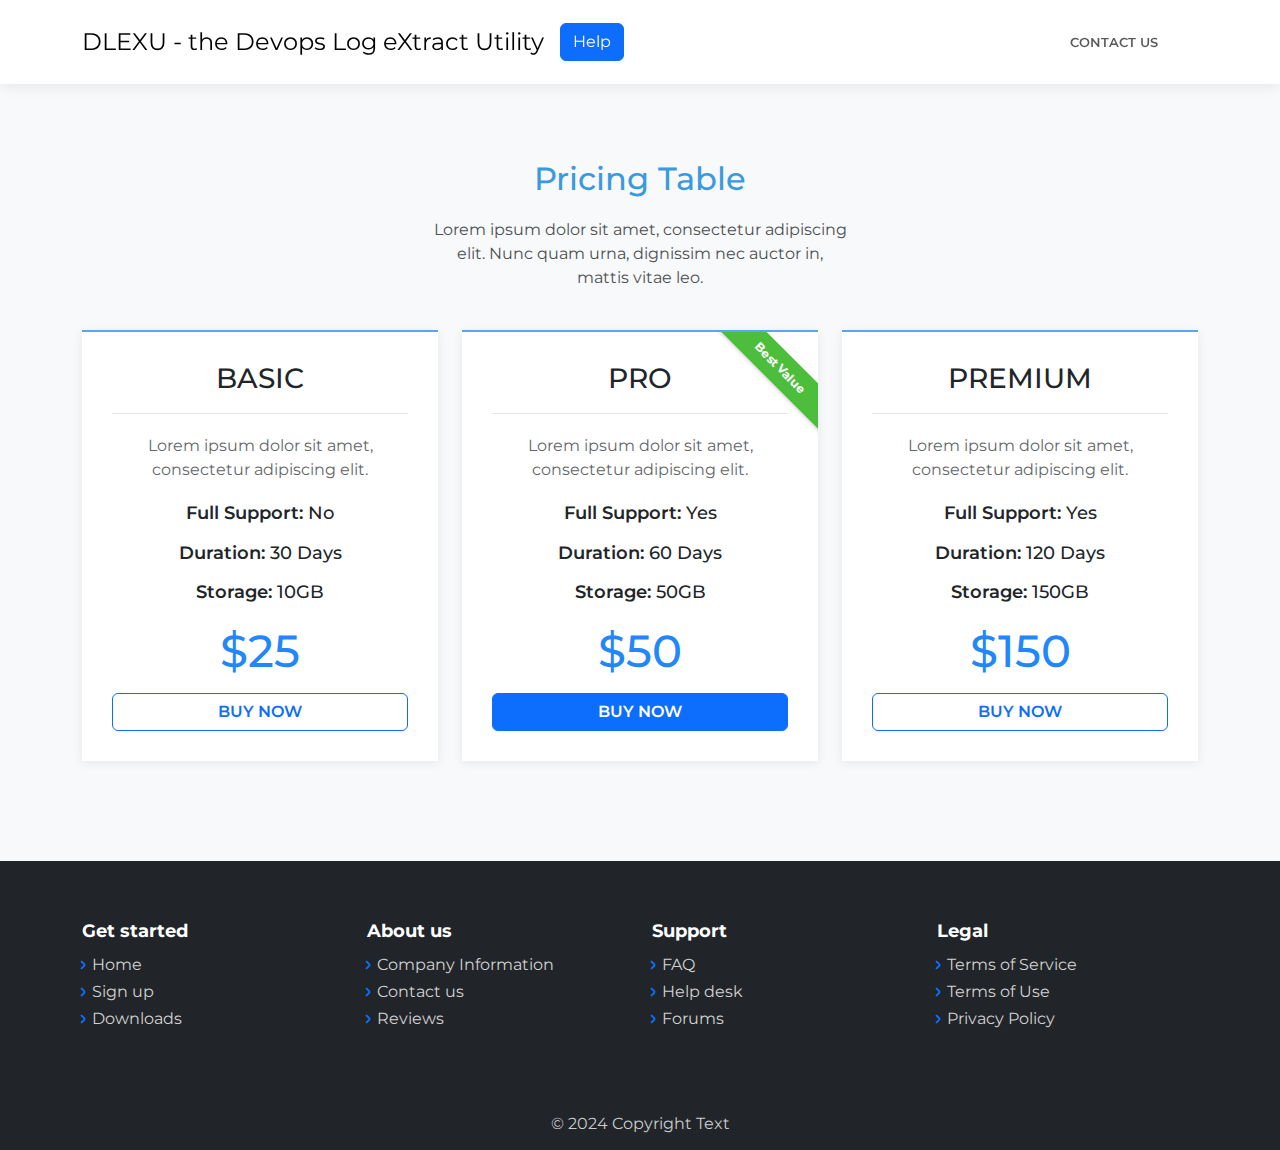
<file: dlexu/DlexuMenu/lib/pricing.html>
<!DOCTYPE html><html data-bs-theme="light" lang="en"><head><meta charset="utf-8"><meta name="viewport" content="width=device-width, initial-scale=1.0, shrink-to-fit=no"><title>Pricing - Brand</title><link rel="stylesheet" href="assets/bootstrap/css/bootstrap.min.css"><link rel="stylesheet" href="https://fonts.googleapis.com/css?family=Montserrat:400,400i,700,700i,600,600i&amp;display=swap"><link rel="stylesheet" href="assets/css/styles.min.css"></head><body><nav class="navbar navbar-expand-lg fixed-top bg-body clean-navbar navbar-light"><div class="container"><a class="navbar-brand logo" href="#">DLEXU - the Devops Log eXtract Utility</a><button class="btn btn-primary" type="button">Help</button><div class="collapse navbar-collapse" id="navcol-1"><ul class="navbar-nav ms-auto"><li class="nav-item"></li><li class="nav-item"></li><li class="nav-item"></li><li class="nav-item"></li><li class="nav-item"><a class="nav-link" href="contact-us.html">Contact Us</a></li></ul></div></div></nav><main class="page pricing-table-page"><section class="clean-block clean-pricing dark"><div class="container"><div class="block-heading"><h2 class="text-info">Pricing Table</h2><p>Lorem ipsum dolor sit amet, consectetur adipiscing elit. Nunc quam urna, dignissim nec auctor in, mattis vitae leo.</p></div><div class="row justify-content-center"><div class="col-md-5 col-lg-4"><div class="clean-pricing-item"><div class="heading"><h3>BASIC</h3></div><p>Lorem ipsum dolor sit amet, consectetur adipiscing elit.</p><div class="features"><h4><span class="feature">Full Support:&nbsp;</span><span>No</span></h4><h4><span class="feature">Duration:&nbsp;</span><span>30 Days</span></h4><h4><span class="feature">Storage:&nbsp;</span><span>10GB</span></h4></div><div class="price"><h4>$25</h4></div><button class="btn btn-outline-primary d-block w-100" type="button">BUY NOW</button></div></div><div class="col-md-5 col-lg-4"><div class="clean-pricing-item"><div class="ribbon"><span>Best Value</span></div><div class="heading"><h3>PRO</h3></div><p>Lorem ipsum dolor sit amet, consectetur adipiscing elit.</p><div class="features"><h4><span class="feature">Full Support:&nbsp;</span><span>Yes</span></h4><h4><span class="feature">Duration:&nbsp;</span><span>60 Days</span></h4><h4><span class="feature">Storage:&nbsp;</span><span>50GB</span></h4></div><div class="price"><h4>$50</h4></div><button class="btn btn-primary d-block w-100" type="button">BUY NOW</button></div></div><div class="col-md-5 col-lg-4"><div class="clean-pricing-item"><div class="heading"><h3>PREMIUM</h3></div><p>Lorem ipsum dolor sit amet, consectetur adipiscing elit.</p><div class="features"><h4><span class="feature">Full Support:&nbsp;</span><span>Yes</span></h4><h4><span class="feature">Duration:&nbsp;</span><span>120 Days</span></h4><h4><span class="feature">Storage:&nbsp;</span><span>150GB</span></h4></div><div class="price"><h4>$150</h4></div><button class="btn btn-outline-primary d-block w-100" type="button">BUY NOW</button></div></div></div></div></section></main><footer class="page-footer dark"><div class="container"><div class="row"><div class="col-sm-3"><h5>Get started</h5><ul><li><a href="#">Home</a></li><li><a href="#">Sign up</a></li><li><a href="#">Downloads</a></li></ul></div><div class="col-sm-3"><h5>About us</h5><ul><li><a href="#">Company Information</a></li><li><a href="#">Contact us</a></li><li><a href="#">Reviews</a></li></ul></div><div class="col-sm-3"><h5>Support</h5><ul><li><a href="#">FAQ</a></li><li><a href="#">Help desk</a></li><li><a href="#">Forums</a></li></ul></div><div class="col-sm-3"><h5>Legal</h5><ul><li><a href="#">Terms of Service</a></li><li><a href="#">Terms of Use</a></li><li><a href="#">Privacy Policy</a></li></ul></div></div></div><div class="footer-copyright"><p>© 2024 Copyright Text</p></div></footer><script src="assets/bootstrap/js/bootstrap.min.js"></script><script src="assets/js/script.min.js"></script></body></html>
</file>
<file: dlexu/DlexuMenu/lib/assets/css/styles.min.css>
:root,[data-bs-theme=light]{--bs-border-style:solid;--bs-border-color:#1265b7;--bs-focus-ring-opacity:0.7}#baguetteBox-overlay{display:none;opacity:0;position:fixed;overflow:hidden;top:0;left:0;width:100%;height:100%;z-index:1000000;background-color:rgba(0,0,0,.8);-webkit-transition:opacity .5s;transition:opacity .5s}#baguetteBox-overlay.visible,.vanilla-zoom .sidebar img.small-preview.active,.vanilla-zoom .sidebar img.small-preview:hover{opacity:1}#baguetteBox-overlay .full-image{display:inline-block;position:relative;width:100%;height:100%;text-align:center}#baguetteBox-overlay .full-image figure{display:inline;margin:0;height:100%}#baguetteBox-overlay .full-image img{display:inline-block;width:auto;height:auto;max-height:100%;max-width:100%;vertical-align:middle;-webkit-box-shadow:0 0 8px rgba(0,0,0,.6);-moz-box-shadow:0 0 8px rgba(0,0,0,.6);box-shadow:0 0 8px rgba(0,0,0,.6)}#baguetteBox-overlay .full-image figcaption{display:block;position:absolute;bottom:0;width:100%;text-align:center;line-height:1.8;white-space:normal;color:#ccc;background-color:rgba(0,0,0,.6);font-family:sans-serif}#baguetteBox-overlay .full-image:before{content:"";display:inline-block;height:50%;width:1px;margin-right:-1px}#baguetteBox-slider{position:absolute;left:0;top:0;height:100%;width:100%;white-space:nowrap;-webkit-transition:left .4s,-webkit-transform .4s;transition:left .4s,transform .4s,-webkit-transform .4s,-moz-transform .4s}#baguetteBox-slider.bounce-from-right{-webkit-animation:.4s ease-out bounceFromRight;animation:.4s ease-out bounceFromRight}#baguetteBox-slider.bounce-from-left{-webkit-animation:.4s ease-out bounceFromLeft;animation:.4s ease-out bounceFromLeft}@keyframes bounceFromRight{0%,100%{margin-left:0}50%{margin-left:-30px}}@keyframes bounceFromLeft{0%,100%{margin-left:0}50%{margin-left:30px}}.baguetteBox-button#next-button,.baguetteBox-button#previous-button{top:50%;top:calc(50% - 30px);width:44px;height:60px}.baguetteBox-button{position:absolute;cursor:pointer;outline:0;padding:0;margin:0;border:0;-moz-border-radius:15%;border-radius:15%;background-color:rgba(50,50,50,.5);color:#ddd;font:1.6em sans-serif;-webkit-transition:background-color .4s;transition:background-color .4s}.baguetteBox-button:focus,.baguetteBox-button:hover{background-color:rgba(50,50,50,.9)}.baguetteBox-button#next-button{right:2%}.baguetteBox-button#previous-button{left:2%}.baguetteBox-button#close-button{top:20px;right:2%;right:calc(2% + 6px);width:30px;height:30px}.baguetteBox-button svg{position:absolute;left:0;top:0}.baguetteBox-spinner{width:40px;height:40px;display:inline-block;position:absolute;top:50%;left:50%;margin-top:-20px;margin-left:-20px}.baguetteBox-double-bounce1,.baguetteBox-double-bounce2{width:100%;height:100%;-moz-border-radius:50%;border-radius:50%;background-color:#fff;opacity:.6;position:absolute;top:0;left:0;-webkit-animation:2s ease-in-out infinite bounce;animation:2s ease-in-out infinite bounce}.baguetteBox-double-bounce2{-webkit-animation-delay:-1s;animation-delay:-1s}@keyframes bounce{0%,100%{-webkit-transform:scale(0);-moz-transform:scale(0);transform:scale(0)}50%{-webkit-transform:scale(1);-moz-transform:scale(1);transform:scale(1)}}.clean-block .content{--bs-bg-opacity:1;background-color:rgba(var(--bs-body-bg-rgb),var(--bs-bg-opacity))}.clean-product-item .product-name a{color:var(--bs-body-color)}.btn:hover{color:var(--bs-btn-hover-color);background-color:var(--bs-btn-hover-bg);border-color:var(--bs-btn-hover-border-color)}.vanilla-zoom{width:100%}.vanilla-zoom .sidebar{width:100%;display:flex}.vanilla-zoom .sidebar img.small-preview{width:60px;margin-right:5px;cursor:pointer;opacity:.5}.vanilla-zoom .sidebar img.small-preview:last-child{margin-right:0}.vanilla-zoom .zoomed-image{width:100%;height:300px;flex:1;background-repeat:no-repeat;background-position:left center;background-size:contain;margin-bottom:5px}
</file>
